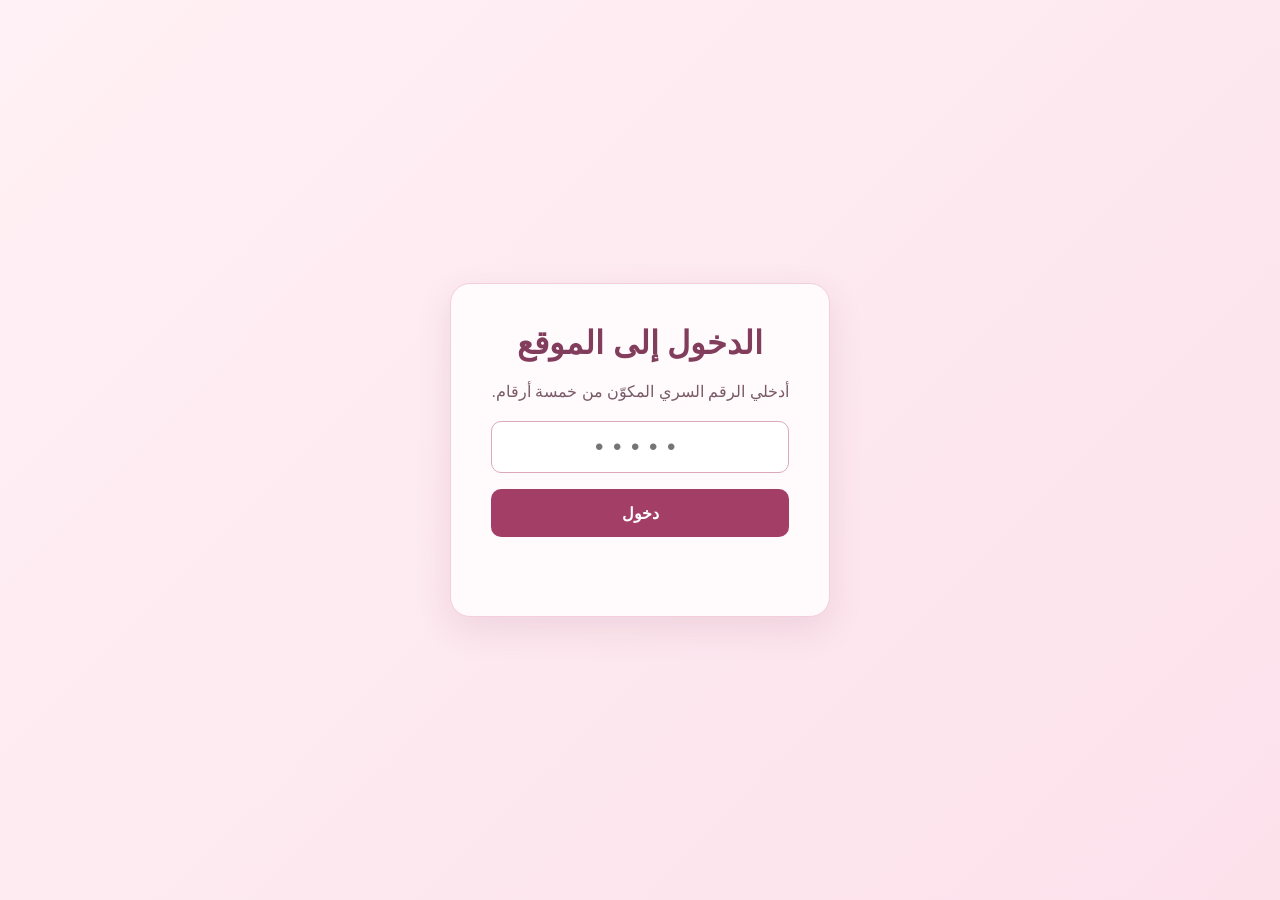
<file: index.html>
<!DOCTYPE html>
<html lang="ar" dir="rtl">
<head>
    <meta charset="UTF-8">
    <meta name="viewport" content="width=device-width, initial-scale=1.0">
    <meta name="theme-color" content="#fff1f5">
    <title>فريق المناجر يسرى</title>
    <link rel="stylesheet" href="style.css">
</head>
<body>
    <section class="access-gate" aria-labelledby="access-title">
        <form class="access-form">
            <h1 class="access-title" id="access-title">الدخول إلى الموقع</h1>
            <p class="access-description">أدخلي الرقم السري المكوّن من خمسة أرقام.</p>
            <label class="visually-hidden" for="site-pin">الرقم السري</label>
            <input class="pin-input" id="site-pin" name="pin" type="password" inputmode="numeric" pattern="[0-9]{5}" maxlength="5" autocomplete="off" placeholder="•••••" required>
            <button class="access-button" type="submit">دخول</button>
            <p class="access-error" role="alert" aria-live="polite"></p>
        </form>
    </section>
    <header class="site-header">
        <h1 class="site-title" tabindex="0">فريق المناجر يسرى</h1>
    </header>
    <main>
        <section class="workshops" aria-labelledby="workshops-title">
            <h2 class="section-title" id="workshops-title">الورشات التدريبية</h2>
            <ul class="workshop-list">
                <li><a class="workshop-card workshop-link" href="professional-call.html">ورشة المكالمة الإحترافية</a></li>
                <li><a class="workshop-card workshop-link" href="recruitment.html">ورشة الإستقطاب</a></li>
                <li><a class="workshop-card workshop-link" href="objection-responses.html">ورشة ردود الإعتراض</a></li>
                <li><a class="workshop-card workshop-link" href="new-user-registration.html">ورشة طريقة تسجيل مستخدم جديد</a></li>
                <li><a class="workshop-card workshop-link" href="platform-introduction.html">ورشة تعريف المنصة لعضو جديد</a></li>
                <li><a class="workshop-card workshop-link" href="content-creation.html">ورشة صناعة المحتوى</a></li>
                <li><a class="workshop-card workshop-link" href="video-editing.html">ورشة المونتاج</a></li>
                <li><a class="workshop-card workshop-link" href="redotpay.html">ورشة فتح ريدوت باي</a></li>
            </ul>
        </section>
    </main>
    <footer class="site-footer">
        <div class="footer-content">
            <section class="footer-brand" aria-label="عن الفريق">
                <img class="footer-logo" src="لقطة شاشة 2026-11-05 221944.png" alt="شعار فريق المناجر يسرى">
                <h2 class="footer-team-name">فريق المناجر يسرى</h2>
                <p class="footer-motto">معًا نتعلم، معًا نتطور، معًا ننجح</p>
            </section>
            <nav class="footer-section" aria-label="روابط الورشات التدريبية">
                <h2 class="footer-heading">روابط سريعة</h2>
                <ul class="footer-links">
                    <li><a href="professional-call.html">المكالمة الاحترافية</a></li>
                    <li><a href="recruitment.html">الاستقطاب</a></li>
                    <li><a href="objection-responses.html">ردود الاعتراض</a></li>
                    <li><a href="new-user-registration.html">تسجيل مستخدم جديد</a></li>
                    <li><a href="platform-introduction.html">تعريف المنصة</a></li>
                    <li><a href="content-creation.html">صناعة المحتوى</a></li>
                    <li><a href="video-editing.html">المونتاج</a></li>
                    <li><a href="redotpay.html">فتح ريدوت باي</a></li>
                </ul>
            </nav>
            <section class="footer-section">
                <h2 class="footer-heading">وسائل التواصل الاجتماعي</h2>
                <ul class="social-links">
                    <li><a href="https://www.instagram.com/" target="_blank" rel="noopener noreferrer">إنستغرام</a></li>
                    <li><a href="https://www.facebook.com/" target="_blank" rel="noopener noreferrer">فيسبوك</a></li>
                    <li><a href="https://www.tiktok.com/" target="_blank" rel="noopener noreferrer">تيك توك</a></li>
                </ul>
            </section>
        </div>
        <p class="copyright">© 2026 فريق المناجر يسري - جميع الحقوق محفوظة</p>
    </footer>
    <script src="script.js"></script>
</body>
</html>
</file>
<file: style.css>
* {
    box-sizing: border-box;
}

body {
    min-width: 320px;
    min-height: 100vh;
    margin: 0;
    background: #fffafb;
    color: #612c43;
    font-family: Tahoma, Arial, sans-serif;
}

body:not(.site-unlocked) > :not(.access-gate) {
    display: none;
}

body.site-unlocked > .access-gate {
    display: none;
}

.access-gate {
    display: grid;
    min-height: 100vh;
    place-items: center;
    padding: 1rem;
    background: linear-gradient(135deg, #fff1f5, #fce1eb);
}

.access-form {
    display: grid;
    width: min(100%, 380px);
    gap: 1rem;
    padding: clamp(1.5rem, 5vw, 2.5rem);
    border: 1px solid #f4cfdb;
    border-radius: 20px;
    background: #fffafb;
    box-shadow: 0 12px 35px rgb(129 61 91 / 12%);
    text-align: center;
}

.access-title {
    margin: 0;
    color: #813d5b;
    font-size: clamp(1.5rem, 5vw, 2rem);
}

.access-description {
    margin: 0;
    color: #795b68;
    line-height: 1.7;
}

.visually-hidden {
    position: absolute;
    width: 1px;
    height: 1px;
    overflow: hidden;
    clip: rect(0, 0, 0, 0);
    white-space: nowrap;
    clip-path: inset(50%);
}

.pin-input {
    width: 100%;
    min-height: 52px;
    border: 1px solid #dca9bb;
    border-radius: 10px;
    background: #fff;
    color: #612c43;
    font: inherit;
    font-size: 1.5rem;
    letter-spacing: 0.4em;
    text-align: center;
}

.pin-input:focus-visible,
.access-button:focus-visible {
    outline: 2px solid #c0527d;
    outline-offset: 3px;
}

.access-button {
    min-height: 48px;
    border: 0;
    border-radius: 10px;
    background: #a33f67;
    color: #fff;
    cursor: pointer;
    font: inherit;
    font-weight: 700;
}

.access-button:hover {
    background: #813d5b;
}

.access-error {
    min-height: 1.5em;
    margin: 0;
    color: #a32048;
    font-size: 0.95rem;
}

.site-header {
    display: grid;
    min-height: clamp(180px, 30vh, 280px);
    place-items: center;
    padding: 2rem 1rem;
    background: linear-gradient(135deg, #fff1f5, #fce1eb);
    border-bottom: 1px solid #f4cfdb;
    text-align: center;
}

.site-title {
    margin: 0;
    color: #813d5b;
    font-size: clamp(1.7rem, 5vw, 3.25rem);
    font-weight: 700;
    line-height: 1.4;
    text-wrap: balance;
    transition: color 220ms ease, transform 220ms ease, text-shadow 220ms ease;
}

.site-title:hover,
.site-title:focus-visible {
    color: #c0527d;
    transform: translateY(-4px) scale(1.03);
    text-shadow: 0 8px 24px rgb(192 82 125 / 20%);
}

.site-title:focus-visible {
    outline: 2px solid #c0527d;
    outline-offset: 8px;
    border-radius: 4px;
}

.workshops {
    width: min(100% - 2rem, 1100px);
    margin: 0 auto;
    padding: clamp(2.5rem, 7vw, 5rem) 0;
    text-align: center;
}

.section-title {
    margin: 0 0 2rem;
    color: #813d5b;
    font-size: clamp(1.6rem, 4vw, 2.4rem);
    line-height: 1.4;
}

.workshop-list {
    display: grid;
    grid-template-columns: repeat(auto-fit, minmax(min(100%, 240px), 1fr));
    gap: 1rem;
    margin: 0;
    padding: 0;
    list-style: none;
}

.workshop-card {
    display: grid;
    min-height: 112px;
    place-items: center;
    padding: 1.25rem;
    border: 1px solid #f4cfdb;
    border-radius: 16px;
    background: #fff;
    box-shadow: 0 6px 20px rgb(129 61 91 / 6%);
    color: #612c43;
    font-size: clamp(1rem, 2.5vw, 1.15rem);
    font-weight: 700;
    line-height: 1.7;
    transition: transform 200ms ease, box-shadow 200ms ease, border-color 200ms ease;
}

.workshop-card:hover {
    transform: translateY(-4px);
    border-color: #e7a9bf;
    box-shadow: 0 12px 26px rgb(129 61 91 / 12%);
}

.workshop-link {
    height: 100%;
    text-decoration: none;
}

.workshop-link:focus-visible {
    outline: 2px solid #c0527d;
    outline-offset: 4px;
}

.workshop-page {
    width: min(100% - 2rem, 900px);
    margin: 0 auto;
    padding: clamp(2.5rem, 7vw, 5rem) 0;
}

.workshop-page .section-title {
    text-align: center;
}

.media-section {
    margin-top: 2rem;
    padding: clamp(1rem, 4vw, 2rem);
    border: 1px solid #f4cfdb;
    border-radius: 16px;
    background: #fff;
    box-shadow: 0 6px 20px rgb(129 61 91 / 6%);
}

.media-title {
    margin: 0 0 1rem;
    color: #813d5b;
    font-size: clamp(1.15rem, 3vw, 1.5rem);
}

.video-player {
    display: block;
    width: 100%;
    aspect-ratio: 16 / 9;
    border-radius: 10px;
    background: #2e2027;
}

.audio-player {
    display: block;
    width: 100%;
}

.media-note {
    margin: 0.75rem 0 0;
    color: #795b68;
    font-size: 0.95rem;
    line-height: 1.7;
}

.back-link {
    display: inline-block;
    margin-top: 2rem;
    color: #a33f67;
    font-weight: 700;
    text-decoration-thickness: 1px;
    text-underline-offset: 4px;
}

.back-link:focus-visible {
    outline: 2px solid #c0527d;
    outline-offset: 4px;
}

.site-footer {
    padding: clamp(2rem, 5vw, 3.5rem) max(1rem, calc((100% - 1100px) / 2)) 1rem;
    background: #612c43;
    color: #fff7fa;
}

.footer-content {
    display: grid;
    grid-template-columns: repeat(auto-fit, minmax(min(100%, 220px), 1fr));
    gap: 2rem;
}

.footer-brand {
    text-align: center;
}

.footer-logo {
    display: block;
    width: 112px;
    height: 112px;
    margin: 0 auto 0.75rem;
    border: 1px solid rgb(255 255 255 / 55%);
    border-radius: 50%;
    background: #fce1eb;
    object-fit: cover;
    object-position: right center;
}

.footer-team-name,
.footer-heading {
    margin: 0 0 0.75rem;
    color: #fff;
    font-size: 1.15rem;
}

.footer-motto {
    margin: 0;
    color: #f8dce7;
    line-height: 1.8;
}

.footer-links,
.social-links {
    display: grid;
    gap: 0.55rem;
    margin: 0;
    padding: 0;
    list-style: none;
}

.footer-links {
    grid-template-columns: repeat(auto-fit, minmax(140px, 1fr));
}

.site-footer a {
    color: #f8dce7;
    line-height: 1.6;
    text-decoration: none;
    text-underline-offset: 4px;
}

.site-footer a:hover,
.site-footer a:focus-visible {
    color: #fff;
    text-decoration: underline;
}

.site-footer a:focus-visible {
    outline: 2px solid #fff;
    outline-offset: 3px;
}

.copyright {
    margin: 2rem 0 0;
    padding-top: 1rem;
    border-top: 1px solid rgb(255 255 255 / 22%);
    color: #f8dce7;
    font-size: 0.9rem;
    line-height: 1.7;
    text-align: center;
}

@media (prefers-reduced-motion: reduce) {
    *,
    *::before,
    *::after {
        scroll-behavior: auto !important;
        transition-duration: 0.01ms !important;
    }
}
</file>
